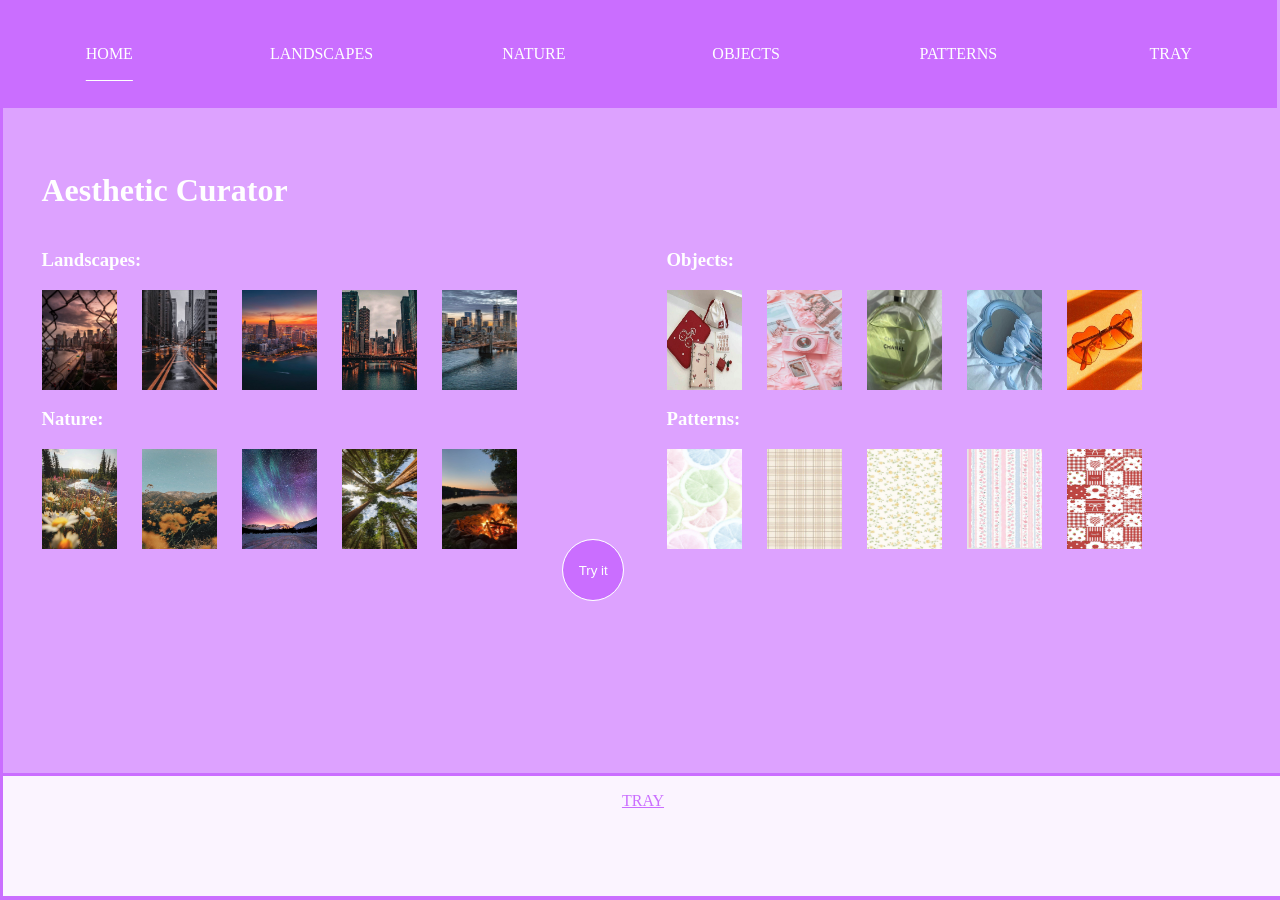
<file: index.html>
<!DOCTYPE html>
<html lang="en">

<head>
    <link rel="stylesheet" href="style.css">
    <meta charset="UTF-8">
    <meta name="viewport" content="width=device-width, initial-scale=1.0">
    <title>Colours Collector</title>
</head>

<body id="page1Body" class="bodies">
    <nav id="menu">
        <a href="index.html" class="navLinks" id="current">HOME</a>
        <a href="landscapes.html" class="navLinks">LANDSCAPES</a>
        <a href="nature.html" class="navLinks">NATURE</a>
        <a href="objects.html" class="navLinks">OBJECTS</a>
        <a href="patterns.html" class="navLinks">PATTERNS</a>
        <a href="tray.html" class="navLinks">TRAY</a>
    </nav>
    <h1 id="homeHeading">Aesthetic Curator</h1>
    <div id="container">
        <div id="column1">
            <div class="images">
                <h3>Landscapes: </h3>
                <div class="specificImages">
                    <img class="Limages">
                    <img class="Limages">
                    <img class="Limages">
                    <img class="Limages">
                    <img class="Limages">
                </div>
            </div>
            <div class="images">
                <h3>Nature: </h3>
                <div class="specificImages">
                    <img class="Nimages">
                    <img class="Nimages">
                    <img class="Nimages">
                    <img class="Nimages">
                    <img class="Nimages">
                </div>
            </div>
        </div>
        <div id="column2">
            <div class="images">
                <h3>Objects: </h3>
                <div class="specificImages">
                    <img class="Oimages">
                    <img class="Oimages">
                    <img class="Oimages">
                    <img class="Oimages">
                    <img class="Oimages">
                </div>
            </div>
            <div class="images">
                <h3>Patterns: </h3>
                <div class="specificImages">
                    <img class="Pimages">
                    <img class="Pimages">
                    <img class="Pimages">
                    <img class="Pimages">
                    <img class="Pimages">
                </div>
            </div>
        </div>
    </div>
    <button type="button" id="tryItYourself">Try it</button>
    <div id="tray">
        <p>TRAY</p>
    </div>
    <script src="script.js"></script>
</body>

</html>
</file>
<file: style.css>
/* #region combined*/

html {
    background-color: #dda2ff;
    color: white;
}

#menu {
    background-color: #ca6eff;
    width: 99.5vw;
    height: 12vh;
    display: grid;
    grid-template-columns: 1fr 1fr 1fr 1fr 1fr 1fr;
    grid-template-rows: 1fr;
    place-items: center;
}

.navLinks {
    color: white;
    text-decoration: none;
}

.bodies {
    width: 99.8vw;
    margin-top: 0%;
    margin-left: 0.25%;
    margin-right: 0.25%;
    height: 99.5vh;
    margin-bottom: 0%;
}

::-webkit-scrollbar {
    width: 4px;
}

::-webkit-scrollbar-track {
    background: #ca6eff;
    border-radius: 8px;
}

::-webkit-scrollbar-thumb {
    background: #cf7cff;
    border-radius: 20px;
}

::-webkit-scrollbar-thumb:hover {
    background: #ca6eff;
}

/* #endregion */

/* #region homepage */


#page1Body {
    overflow-y: hidden;
    overflow-x: hidden;
    outline: #ca6eff 4px solid;
}


#homeHeading {
    margin-top: 5%;
    margin-left: 3%;
}

#container {
    margin-left: 3%;
    display: flex;
    flex-direction: row;
    gap: 125px;
}

.specificImages {
    display: grid;
    grid-template-columns: 100px 100px 100px 100px 100px;
    grid-template-rows: 100px;
}

img {
    height: 100px;
    width: 75px;
}

#tray {
    overflow: auto;
    display: flex;
    background-color: #fbf4ff;
    position: fixed;
    bottom: 0.5%;
    height: 120px;
    width: 99.5vw;
    outline: #ca6eff 3px solid;
    flex-direction: column;
    padding-left: 3px;
    overflow-x: clip;
    overflow-y: auto;
}

#tray p {
    align-self: center;
    color: #ca6eff;
    text-decoration: underline;
    margin-bottom: 1%;
}

.navLinks:hover {
    color: white;
    text-decoration: underline;
    text-underline-offset: 125%;
}

#tryItYourself {
    position: absolute;
    left: 44%;
    background-color: #ca6eff;
    height: 60px;
    width: 60px;
    border-radius: 50%;
    outline: white 1px solid;
    border: none;
    z-index: 15;
    top: 60%;
    color: white;
}

#tryItYourself:hover {
    margin-top: -5.5%;
    left: 43.7%;
    height: 70px;
    width: 70px;
}

/* #endregion */

/* #region 3pages */
#page2Body {
    overflow-x: clip;
    overflow-y: scroll;
    box-shadow:
        0 -5px 5px -5px #ca6eff,
        5px 0 5px -5px #ca6eff,
        -5px 0 5px -5px #ca6eff;
}

#page3Body {
    overflow-x: clip;
    overflow-y: scroll;
    box-shadow:
        0 -5px 5px -5px #ca6eff,
        5px 0 5px -5px #ca6eff,
        -5px 0 5px -5px #ca6eff;
}

#page4Body {
    overflow-x: clip;
    overflow-y: scroll;
    box-shadow:
        0 -5px 5px -5px #ca6eff,
        5px 0 5px -5px #ca6eff,
        -5px 0 5px -5px #ca6eff;
}


#imagesLandscapes {
    display: grid;
    grid-template-columns: repeat(15, 1fr);
    column-gap: 0%;
    padding: 0%;
    row-gap: 0%;
    padding-bottom: 9.2% !important;
}

#imagesNature {
    display: grid;
    grid-template-columns: repeat(15, 1fr);
    column-gap: 0%;
    padding: 0%;
    row-gap: 0%;
    padding-bottom: 9.2% !important;
}

#imagesObjects {
    display: grid;
    grid-template-columns: repeat(15, 1fr);
    column-gap: 0%;
    padding: 0%;
    row-gap: 0%;
    padding-bottom: 9.2% !important;
}

#imagesPatterns {
    display: grid;
    grid-template-columns: repeat(15, 1fr);
    column-gap: 0%;
    padding: 0%;
    row-gap: 0%;
    padding-bottom: 9.2% !important;
}

.imagesCreated {
    height: 120px;
    width: 100%;
    object-fit: cover;
    margin: 0%;
    display: block;
    padding: 0%;
}

.saveButton {
    opacity: 1;
    appearance: none;
    -webkit-appearance: none;
    box-shadow: none;
    height: 20px;
    width: 20px;
    background-image: url(addButton.png);
    background-size: cover;
    background-repeat: no-repeat;
    border: none;
    outline: none;
    background-color: transparent;
}

/* #endregion */

/* #region trayPage */

#page5Body {
    overflow-x: clip;
    overflow-y: scroll;
    box-shadow:
        0 -5px 5px -5px #ca6eff,
        5px 0 5px -5px #ca6eff,
        -5px 0 5px -5px #ca6eff;
}

#trayContainer {
    display: flex;
    flex-direction: column;
    align-items: center;
    padding-bottom: 6% !important;
    margin-bottom: 3% !important;
}

#trayHeading {
    align-self: center;
    margin-bottom: 4.5%;
    text-decoration: solid underline;
    text-underline-offset: 50%;
}

#trayElements {
    margin-left: 0.7% !important;
    align-self: flex-start;
    display: grid;
    height: auto;
    width: 99.3vw;
    display: grid;
    grid-template-columns: repeat(7, 2fr);
    column-gap: 1%;
    padding: 0%;
    row-gap: 26px;
}

.trayImages {
    height: 200px;
    width: 90%;
    object-fit: cover;
    margin: 0% !important;
    display: block;
    padding: 0%;

}

.removeButton {
    opacity: 1;
    appearance: none;
    -webkit-appearance: none;
    box-shadow: none;
    height: 20px;
    width: 20px;
    background-image: url(removeButton.png);
    background-size: cover;
    background-repeat: no-repeat;
    border: none;
    outline: none;
    background-color: transparent;
}

#clearAll {
    position: absolute;
    top: 15%;
    right: 20%;
    background-color: #ca6eff;
    height: 65px;
    width: 65px;
    border: none;
    color: white;
    border-radius: 50%;
    outline: white 1px solid;
}

#downloadAll {
    position: absolute;
    top: 14.2%;
    right: 13%;
    background-color: #ca6eff;
    height: 75px;
    width: 75px;
    border: none;
    color: white;
    border-radius: 50%;
    outline: white 1px solid;
}


/* #endregion */

/* #region media queries */

@media screen and (max-width: 768px) {
    #page1Body {
        overflow-x: clip;
        overflow-y: scroll;
        box-shadow:
            0 -5px 5px -5px #ca6eff,
            5px 0 5px -5px #ca6eff,
            -5px 0 5px -5px #ca6eff;
    }

    #container {
        flex-direction: column !important;
        gap: 80px !important;
        margin-bottom: 100px !important;
    }

    .specificImages {
        display: grid;
        grid-template-columns: 75px 75px 75px 75px 75px;
        grid-template-rows: 75px;
    }

    img {
        height: 75px;
        width: 60px;
    }

    #tray {
        height: 100px !important;
        font-size: 1rem;
        padding-left: 2px !important;
    }

    #tryItYourself {
        left: 38% !important;
        top: 65% !important;
    }

    .tray-item {
        height: 58px !important;
        width: 36px !important;
    }

    .imagesDivTray {
        display: grid !important;
        width: 99vw;
        grid-template-columns: repeat(auto-fill, minmax(38px, 1fr)) !important;
        row-gap: 3px !important;
    }
}

@media screen and (max-width: 768px) {
    a {
        font-size: 0.6rem !important;
    }
}

@media screen and (max-width: 768px) {

    #imagesLandscapes {
        grid-template-columns: repeat(5, 1fr) !important;
    }

    #imagesNature {
        grid-template-columns: repeat(5, 1fr) !important;
    }

    #imagesObjects {
        grid-template-columns: repeat(5, 1fr) !important;
    }

    #imagesPatterns {
        grid-template-columns: repeat(5, 1fr) !important;
    }

    .imagesCreated {
        height: 100px !important;
    }
}

@media screen and (max-width: 768px) {
    #trayElements {
        width: 95vw;
        grid-template-columns: repeat(auto-fill, minmax(50px, 1fr));
        row-gap: 7px !important;
        column-gap: 7px !important;
    }

    .trayImages {
        height: 78px !important;
        width: 100% !important;
        object-fit: cover !important;
    }

    #clearAll {
        top: 14% !important;
        right: 22% !important;
        height: 40px !important;
        width: 40px !important;
        font-size: 0.6rem;
    }

    #downloadAll {
        top: 14% !important;
        right: 10% !important;
        height: 40px !important;
        width: 40px !important;
        font-size: 0.4rem;
    }

    #trayHeading {
        margin-bottom: 8% !important;
    }

    #trayElements {
        padding-left: 1.5% !important;
        padding-right: 1.5% !important;
    }
}

/* #endregion */
</file>
